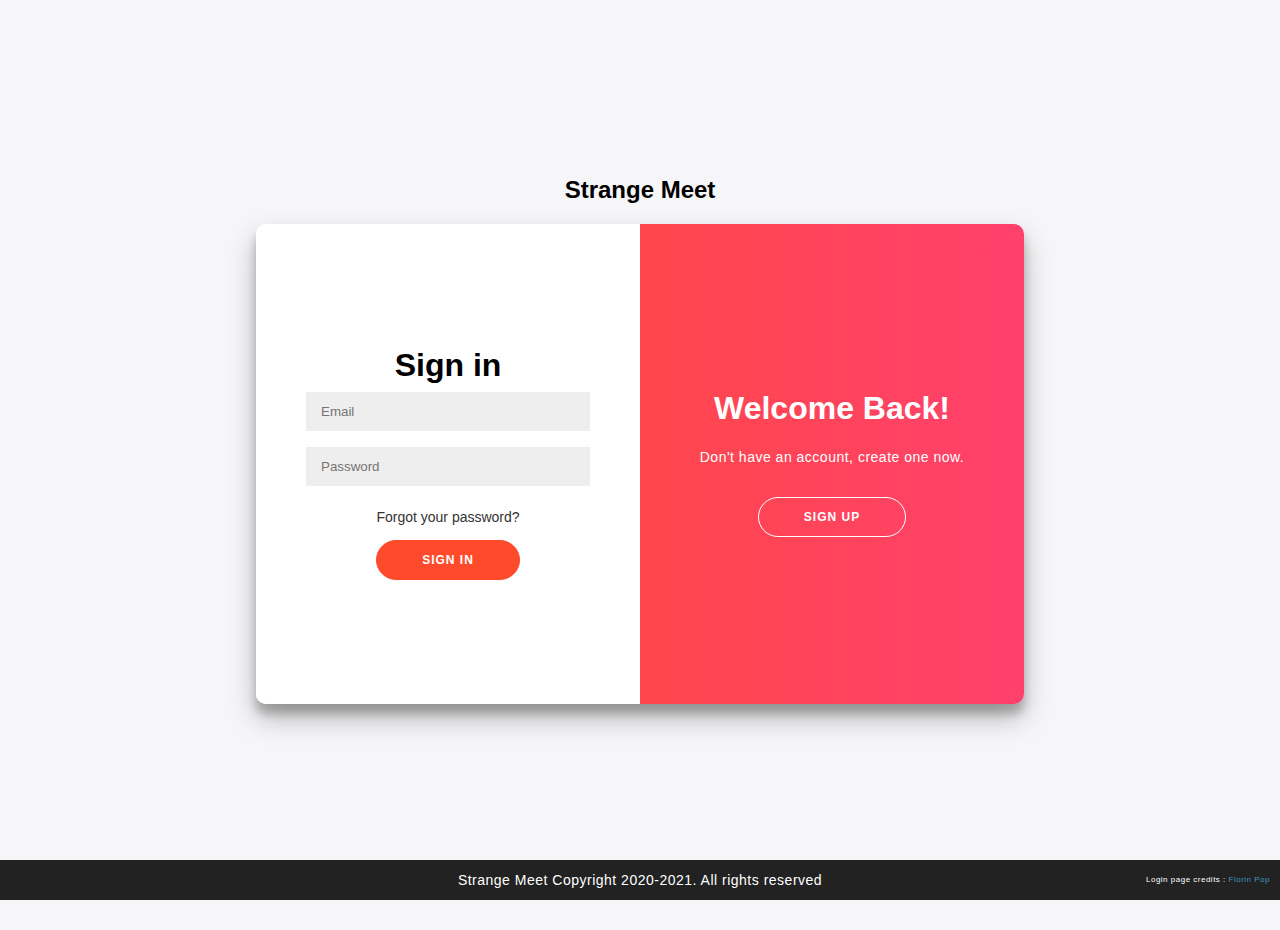
<file: index.html>
<!DOCTYPE html>
<html lang="en">
<head>
    <meta charset="UTF-8">
    <meta http-equiv="X-UA-Compatible" content="IE=edge">
    <meta name="viewport" content="width=device-width, initial-scale=1.0">
    <title>Document</title>
    <link rel="stylesheet" href="css/main.css">
</head>
<body>
    <h2>Strange Meet</h2>
<div class="container" id="container">
	<div class="form-container sign-up-container">
		<form action="#">
			<h1>Create Account</h1>
			<input type="text" placeholder="Name" />
			<input type="email" placeholder="Email" />
			<input type="password" placeholder="Password" />
			<button>Sign Up</button>
		</form>
	</div>
	<div class="form-container sign-in-container">
		<form action="#">
			<h1>Sign in</h1>			
			<input type="email" placeholder="Email" />
			<input type="password" placeholder="Password" />
			<a href="#">Forgot your password?</a>
			<button>Sign In</button>
		</form>
	</div>
	<div class="overlay-container">
		<div class="overlay">
			<div class="overlay-panel overlay-left">
				<h1>Thanks for Joining!</h1>
				<p>We hash your passwords but although we recommend you to use diffirent password. Thanks</p>
				<button class="ghost" id="signIn">Sign In</button>
			</div>
			<div class="overlay-panel overlay-right">
				<h1>Welcome Back!</h1>
				<p>Don't have an account, create one now.</p>
				<button class="ghost" id="signUp">Sign Up</button>
			</div>
		</div>
	</div>
</div>

<footer>
	<p>
		Strange Meet Copyright 2020-2021. All rights reserved
		<span class="end"> Login page credits : <a href="https://www.florin-pop.com/">Florin Pop</a></span>
	</p>
</footer>
<script src="js/main.js"></script>

</body>
</html>
</file>
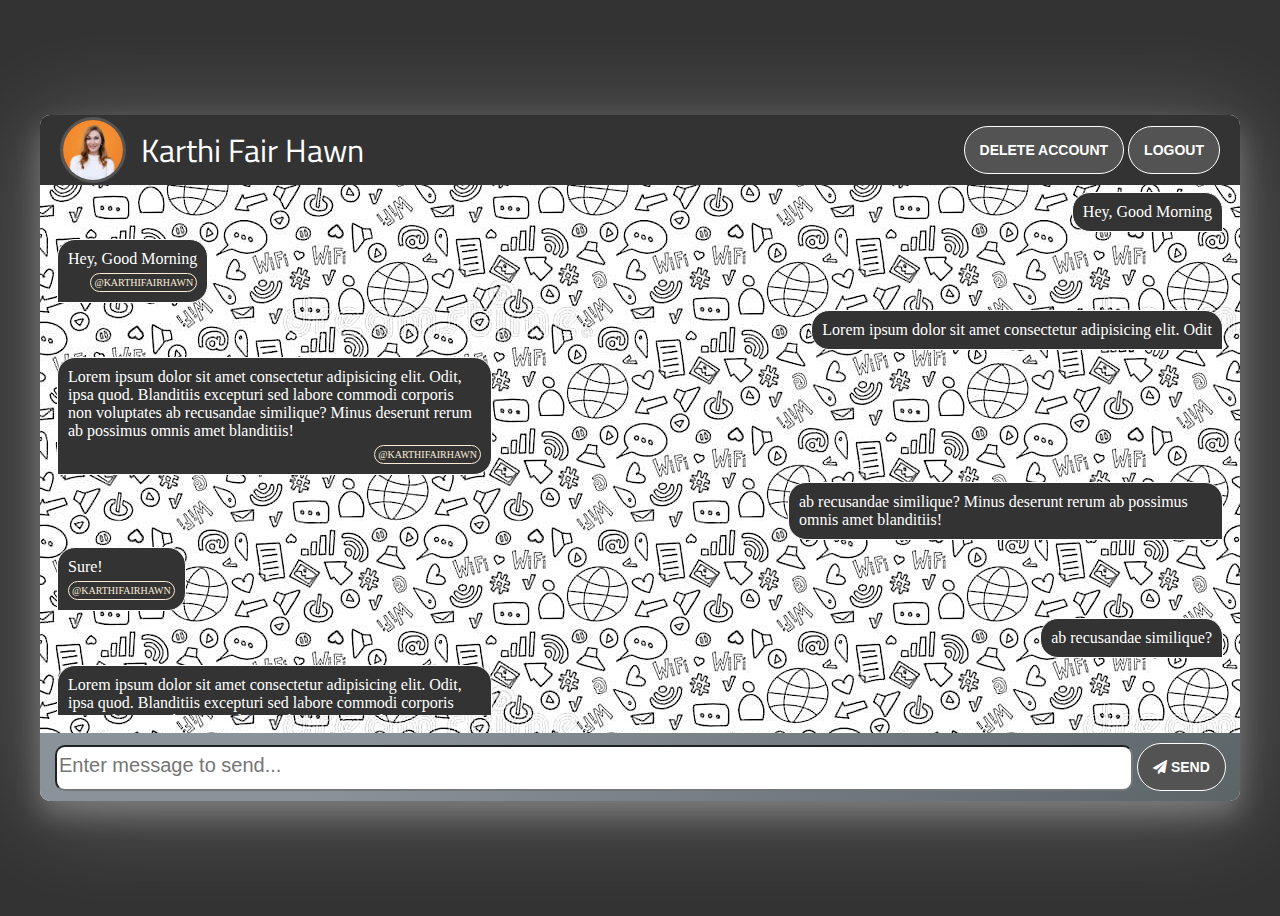
<file: chat-area.html>
<!DOCTYPE html>
<html lang="en">
<head>
    <meta charset="UTF-8">
    <meta http-equiv="X-UA-Compatible" content="IE=edge">
    <meta name="viewport" content="width=device-width, initial-scale=1.0">
    <title>Strange Meet</title>
    <link rel="stylesheet" href="css/chat-area.css">
    <link rel="preconnect" href="https://fonts.gstatic.com">
    <link href="https://fonts.googleapis.com/css2?family=Titillium+Web:wght@200&display=swap" rel="stylesheet">
    <link rel="stylesheet" href="https://stackpath.bootstrapcdn.com/font-awesome/4.7.0/css/font-awesome.min.css">
</head>
<body>
    <div class="content">

        <!-- Header Starts -->
        <div class="header">
            <div class="left">
                <img src="img/img2.jpeg">
                <span class="name">Karthi Fair Hawn</span>
            </div>
            <div class="right">
                <button class="delete-acct-btn">DELETE ACCOUNT</button>
                <button class="logout-btn">LOGOUT</button>
            </div>
        </div>
        <!-- Header Ends -->

        <!-- Chat Area -->
        <div class="chats">       
            

            <div class=outgoing>
                <span class="text-msg" >Hey, Good Morning</span>           
            </div>     


            <div class="incoming">
                <span class="text-msg ">Hey, Good Morning</span>
                <span class="chat-user-name">@karthifairhawn</span>
            </div>
            
            <div class=outgoing>
                <span class="text-msg" >Lorem ipsum dolor sit amet consectetur adipisicing elit. Odit</span>           
            </div>     


            <div class="incoming">
                <span class="text-msg ">Lorem ipsum dolor sit amet consectetur adipisicing elit. Odit, ipsa quod. Blanditiis excepturi sed labore commodi corporis non voluptates ab recusandae similique? Minus deserunt rerum ab possimus omnis amet blanditiis!</span>
                <span class="chat-user-name">@karthifairhawn</span>
            </div>
            
            <div class=outgoing>
                <span class="text-msg" >ab recusandae similique? Minus deserunt rerum ab possimus omnis amet blanditiis!</span>           
            </div>     


            <div class="incoming">
                <span class="text-msg ">Sure!</span>
                <span class="chat-user-name">@karthifairhawn</span>
            </div>

            <div class=outgoing>
                <span class="text-msg">ab recusandae similique? </span>           
            </div>    
            
            <div class="incoming">
                <span class="text-msg ">Lorem ipsum dolor sit amet consectetur adipisicing elit. Odit, ipsa quod. Blanditiis excepturi sed labore commodi corporis non voluptates ab recusandae similique? Minus deserunt rerum ab possimus omnis amet blanditiis!</span>
                <span class="chat-user-name">@karthifairhawn</span>
            </div>
            
            <div class=outgoing>
                <span class="text-msg" >ab recusandae similique? Minus deserunt rerum ab possimus omnis amet blanditiis!</span>           
            </div>     



            <div class="incoming">
                <span class="text-msg ">Thank you!</span>
                <span class="chat-user-name">@karthifairhawn</span>
            </div>
            
            

        </div><hr>
        <!-- Chat Area Ends-->

        <!-- Chat Box -->
        <div class="chat-box">
            <input type="text" placeholder="Enter message to send...">
            <button class="send-text" ><i class="fa fa-paper-plane" aria-hidden="true"></i>
                <spam>SEND</spam>
            </button>
        </div>
        <!-- Chat Box Ends-->

    </div>
</body>
</html>
</file>
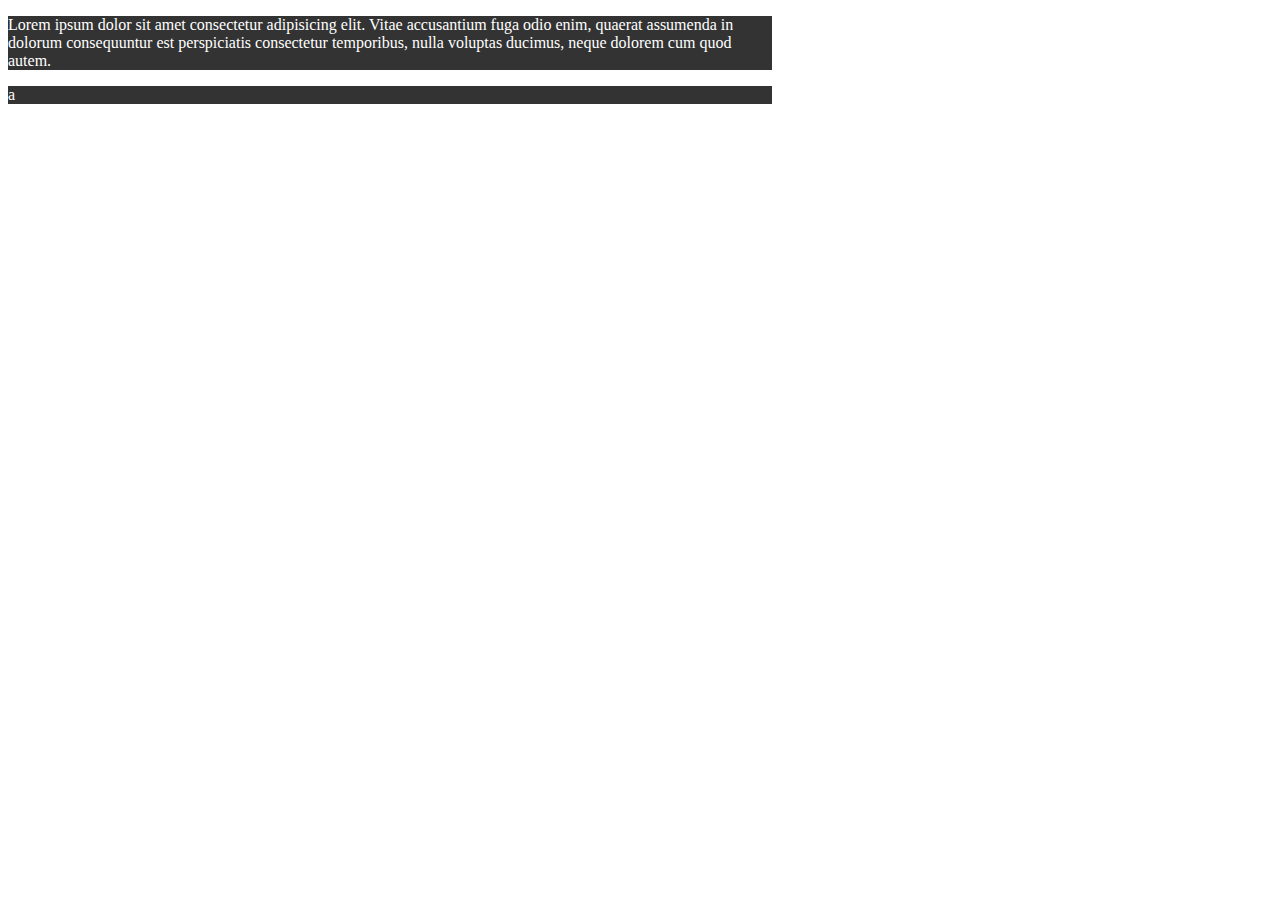
<file: rough.html>
<!DOCTYPE html>
<html lang="en">
<head>
    <meta charset="UTF-8">
    <meta http-equiv="X-UA-Compatible" content="IE=edge">
    <meta name="viewport" content="width=device-width, initial-scale=1.0">
    <title>Document</title>
    <style>
        p{
            max-width: calc(100% - 500px);
            min-width: 10px;
            background-color: #333;
            color: #fff;
        }
    </style>
</head>
<body>
    <p>Lorem ipsum dolor sit amet consectetur adipisicing elit. Vitae accusantium fuga odio enim, quaerat assumenda in dolorum consequuntur est perspiciatis consectetur temporibus, nulla voluptas ducimus, neque dolorem cum quod autem.</p>
    <p>a</p>
</body>
</html>
</file>
<file: css/main.css>
@import url('https://fonts.googleapis.com/css?family=Montserrat:400,800');

* {
	box-sizing: border-box;
	
}





body, input, textarea {
    font-family: 'Titillium Web', sans-serif !important;
}

body {
	background: #f6f5f7;
	display: flex;
	justify-content: center;
	align-items: center;
	flex-direction: column;
	font-family: 'Montserrat', sans-serif;
	height: 100vh;
	margin: -20px 0 50px;
	overflow: hidden;
}

h1 {
	font-weight: bold;
	margin: 0;
}

h2 {
	text-align: center;
}

p {
	font-size: 14px;
	font-weight: 100;
	line-height: 20px;
	letter-spacing: 0.5px;
	margin: 20px 0 30px;
}

span {
	font-size: 12px;
}

a {
	color: #333;
	font-size: 14px;
	text-decoration: none;
	margin: 15px 0;
}

button {
	border-radius: 20px;
	border: 1px solid #FF4B2B;
	background-color: #FF4B2B;
	color: #FFFFFF;
	font-size: 12px;
	font-weight: bold;
	padding: 12px 45px;
	letter-spacing: 1px;
	text-transform: uppercase;
	transition: transform 80ms ease-in;
}

button:active {
	transform: scale(0.95);
}

button:focus {
	outline: none;
}

button.ghost {
	background-color: transparent;
	border-color: #FFFFFF;
}

form {
	background-color: #FFFFFF;
	display: flex;
	align-items: center;
	justify-content: center;
	flex-direction: column;
	padding: 0 50px;
	height: 100%;
	text-align: center;
}

input {
	background-color: #eee;
	border: none;
	padding: 12px 15px;
	margin: 8px 0;
	width: 100%;
}

.container {
	background-color: #fff;
	border-radius: 10px;
  	box-shadow: 0 14px 28px rgba(0,0,0,0.25), 
			0 10px 10px rgba(0,0,0,0.22);
	position: relative;
	overflow: hidden;
	width: 768px;
	max-width: 100%;
	min-height: 480px;
}

.form-container {
	position: absolute;
	top: 0;
	height: 100%;
	transition: all 0.6s ease-in-out;
}

.sign-in-container {
	left: 0;
	width: 50%;
	z-index: 2;
}

.container.right-panel-active .sign-in-container {
	transform: translateX(100%);
}

.sign-up-container {
	left: 0;
	width: 50%;
	opacity: 0;
	z-index: 1;
}

.container.right-panel-active .sign-up-container {
	transform: translateX(100%);
	opacity: 1;
	z-index: 5;
	animation: show 0.6s;
}

@keyframes show {
	0%, 49.99% {
		opacity: 0;
		z-index: 1;
	}
	
	50%, 100% {
		opacity: 1;
		z-index: 5;
	}
}

.overlay-container {
	position: absolute;
	top: 0;
	left: 50%;
	width: 50%;
	height: 100%;
	overflow: hidden;
	transition: transform 0.6s ease-in-out;
	z-index: 100;
}

.container.right-panel-active .overlay-container{
	transform: translateX(-100%);
}

.overlay {
	background: #FF416C;
	background: -webkit-linear-gradient(to right, #FF4B2B, #FF416C);
	background: linear-gradient(to right, #FF4B2B, #FF416C);
	background-repeat: no-repeat;
	background-size: cover;
	background-position: 0 0;
	color: #FFFFFF;
	position: relative;
	left: -100%;
	height: 100%;
	width: 200%;
  	transform: translateX(0);
	transition: transform 0.6s ease-in-out;
}

.container.right-panel-active .overlay {
  	transform: translateX(50%);
}

.overlay-panel {
	position: absolute;
	display: flex;
	align-items: center;
	justify-content: center;
	flex-direction: column;
	padding: 0 40px;
	text-align: center;
	top: 0;
	height: 100%;
	width: 50%;
	transform: translateX(0);
	transition: transform 0.6s ease-in-out;
}

.overlay-left {
	transform: translateX(-20%);
}

.container.right-panel-active .overlay-left {
	transform: translateX(0);
}

.overlay-right {
	right: 0;
	transform: translateX(0);
}

.container.right-panel-active .overlay-right {
	transform: translateX(20%);
}

.social-container {
	margin: 20px 0;
}

.social-container a {
	border: 1px solid #DDDDDD;
	border-radius: 50%;
	display: inline-flex;
	justify-content: center;
	align-items: center;
	margin: 0 5px;
	height: 40px;
	width: 40px;
}

footer {
    background-color: #222;
    color: #fff;
    font-size: 14px;
    bottom: 0;
    position: fixed;
    left: 0;
    right: 0;
    text-align: center;
    z-index: 999;
}

footer p {
    margin: 10px 0;
	
}

footer i {
    color: red;
}

footer a {
    color: #3c97bf;
    text-decoration: none;
}   
.end{
	position:absolute;
	font-size: 8px;
	/* opacity: 0; */
	right: 10px;
}
.end a{
	font-size: 8px;
}
</file>
<file: css/chat-area.css>
.content{
    display: flex;
    flex-direction: column;
    background-color: #fff;
	border-radius: 10px;
  	box-shadow: 0 14px 28px rgba(255, 255, 255, 0.25), 
			0 10px 100px rgba(255, 255, 255, 0.25);
	position: relative;
	width: 1200px;
	min-height: 650px;
    background-image: url(../img/bg-chat-area.jpg);
    
}

body{
    background: #333;
	display: flex;
	justify-content: center;
	align-items: center;
	height: 100vh;
    overflow: hidden;
	
}

.header{
    display: flex;
    
    justify-content: space-between;
    align-items: center;
    height: 30px;
    padding: 20px;
    background-color: #333;
    border-radius: 10px 10px 0px 0px;
    
}

.header img{
    display: block;
    width: 60px;
    height: 60px;
    border-radius: 50px;
    border: 3px solid #555;

}

.header button{
    padding: 15px;    
    background-color: #535353;
    border-radius: 50px;
    color:#fff;
    font-size: 14px;
    font-weight: bold;
    border: 1px solid;
    outline: none;
    transition: background-color 1000ms;
}

.header .left{
    display: flex;
    align-items: center;
    justify-content: center;
}

.right button:hover{
    background-color: rgb(230, 68, 68);  
    transition: background-color 1000ms;
    cursor: pointer;
}

.header .name{
    font-size: 32px;
    padding: 15px;
    font-family: 'Titillium Web', sans-serif;
    color: #fff;
    /* font-weight: bold; */
}
/* Chats */

.chats{
    margin-top:-10px;
    height: 520px;
    padding: 10px;
    overflow: hidden;
    overflow-y: scroll;
    
}



.chats .outgoing{
    display: flex;
    width: fit-content;
    flex-direction: column;
    min-width: 10px;
    background-color:#fff;
    color:#333;
    border: 1px solid ;
    background-color: #333;
    color: #fff;
    border-radius: 18px 18px 0px 18px;
    padding: 10px;
    max-width: calc(100% - 65%);
    margin:7px;
    margin-left: auto;
}


.chats .incoming{
    width: fit-content;
    display: flex;
    flex-direction: column;
    background-color:#fff;
    color:#333;
    border: 1px solid ;
    height: auto;
    background-color: #333;
    color: #fff;
    border-radius: 18px 18px 18px 0px;
    padding: 10px; 
    max-width: calc(100% - 65%);
    margin:7px;
    margin-right:auto;
}

.chats .incoming .chat-user-name{
    color:antiquewhite;
    text-transform: uppercase;
    font-size: 10px;
    padding:3px;
    margin-left: 10px;
    margin-top: 5px;
    border: 1px solid ;
    border-radius: 10px;
    margin-left: auto;
}



/* Scroll Bars */
div::-webkit-scrollbar-track
{
	-webkit-box-shadow: inset 0 0 6px rgba(0,0,0,0.3);
	border-radius: 10px;
	background-color: #F5F5F5;
}
div::-webkit-scrollbar
{
	width: 12px;
	background-color: #F5F5F5;
}

div::-webkit-scrollbar-thumb
{
	border-radius: 10px;
	-webkit-box-shadow: inset 0 0 6px rgba(0,0,0,.3);
    background-color: #485461;
    background-image: linear-gradient(315deg, #485461 0%, #28313b 74%);
}

div::-webkit-scrollbar
{
	width: 12px;
	background-color: #F5F5F5;
}
/* Scroll Bars */

/* Chats */

/* Footer */

.chat-box input{
    margin-left: 5px;
    width:calc(100% - 110px);
    height:40px;
    border-radius: 10px;
    outline: none;
}

.chat-box{
    background-color: #5b6467;
    background-image: linear-gradient(315deg, #5b6467 0%, #8b939a 74%);
    padding: 10px;
    border-radius: 0px 0px 10px 10px;
}

::-webkit-input-placeholder { /* Chrome/Opera/Safari */
    font-size: 20px;
  }
  ::-moz-placeholder { /* Firefox 19+ */
    font-size: 20px;
  }
  :-ms-input-placeholder { /* IE 10+ */
    font-size: 20px;
  }
  :-moz-placeholder { /* Firefox 18- */
    font-size: 20px;
  }

.chat-box .send-text{
    padding: 15px;    
    border-radius: 50px;
    color:#fff;
    font-size: 14px;
    font-weight: bold;
    border: 1px solid;
    outline: none;
    transition: background-color 1000ms;
    cursor: pointer;
    background-color: #535353;
}



/* Footer */
</file>
